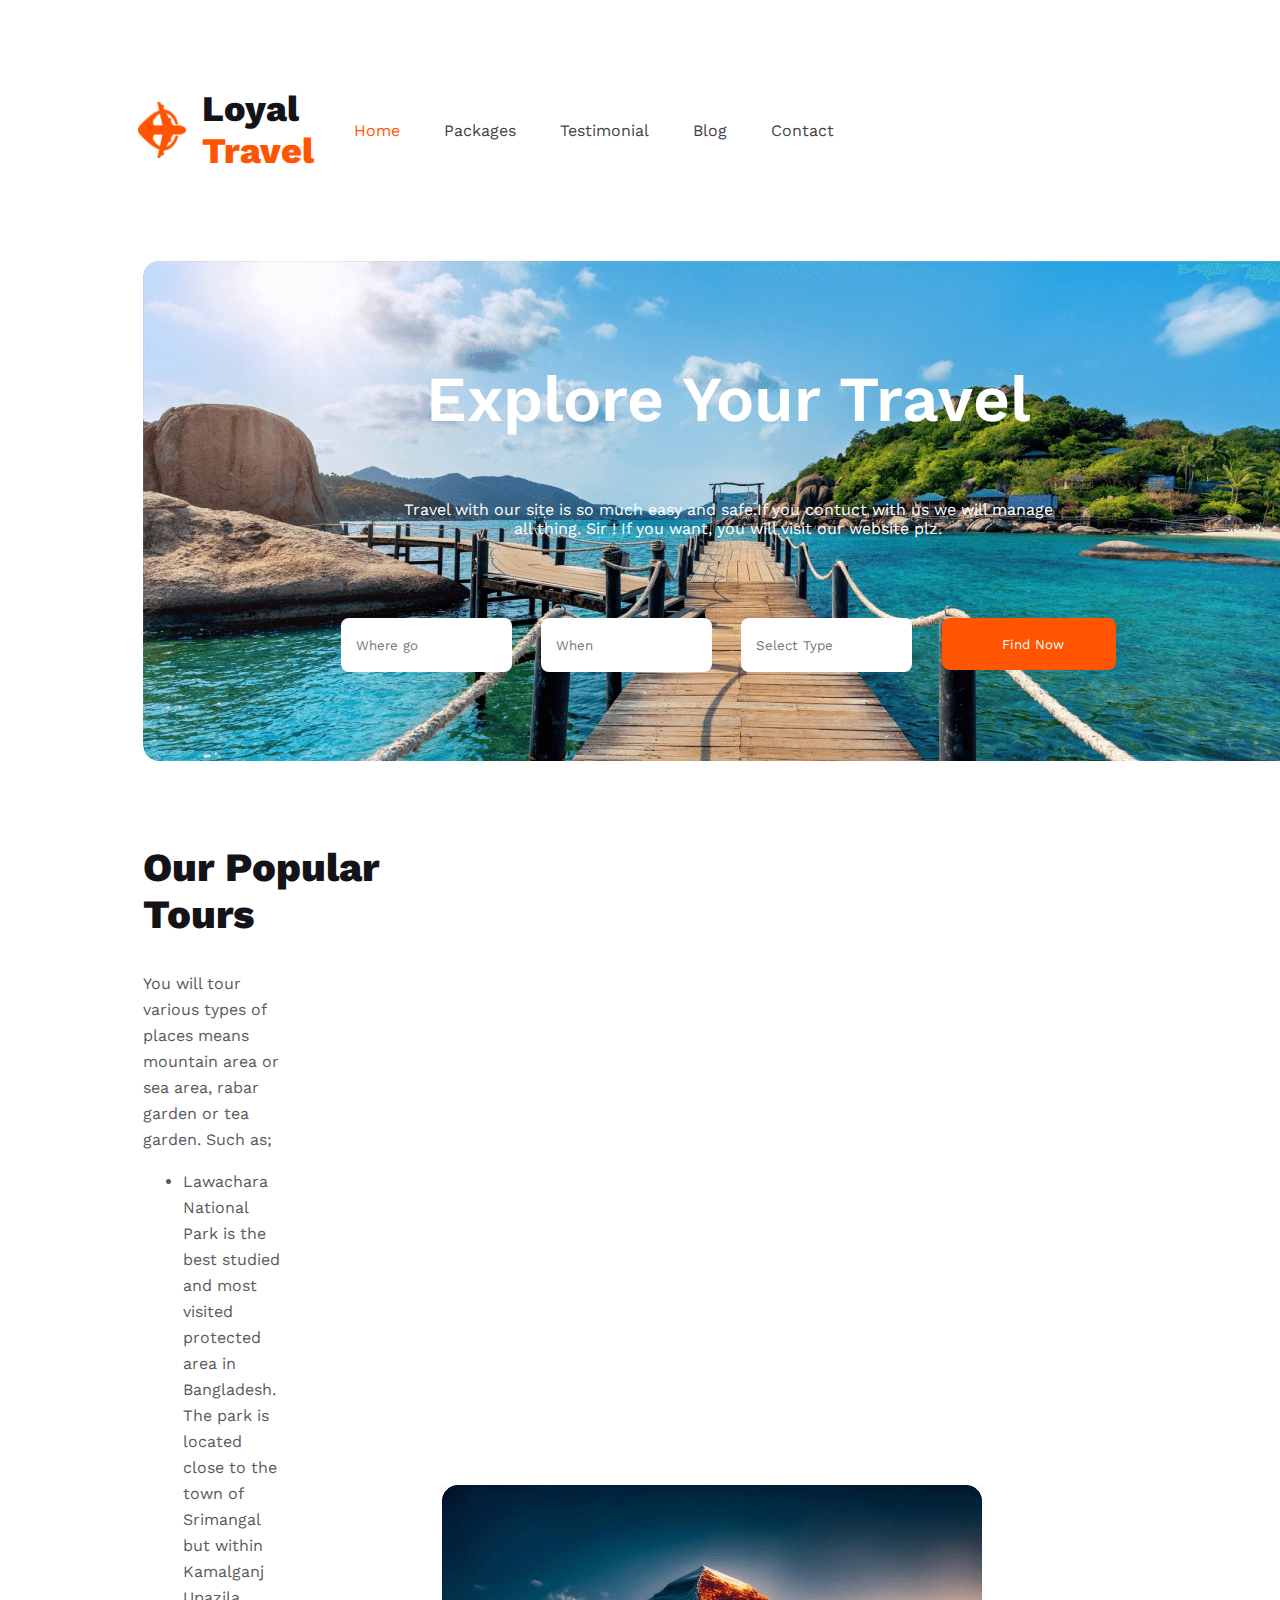
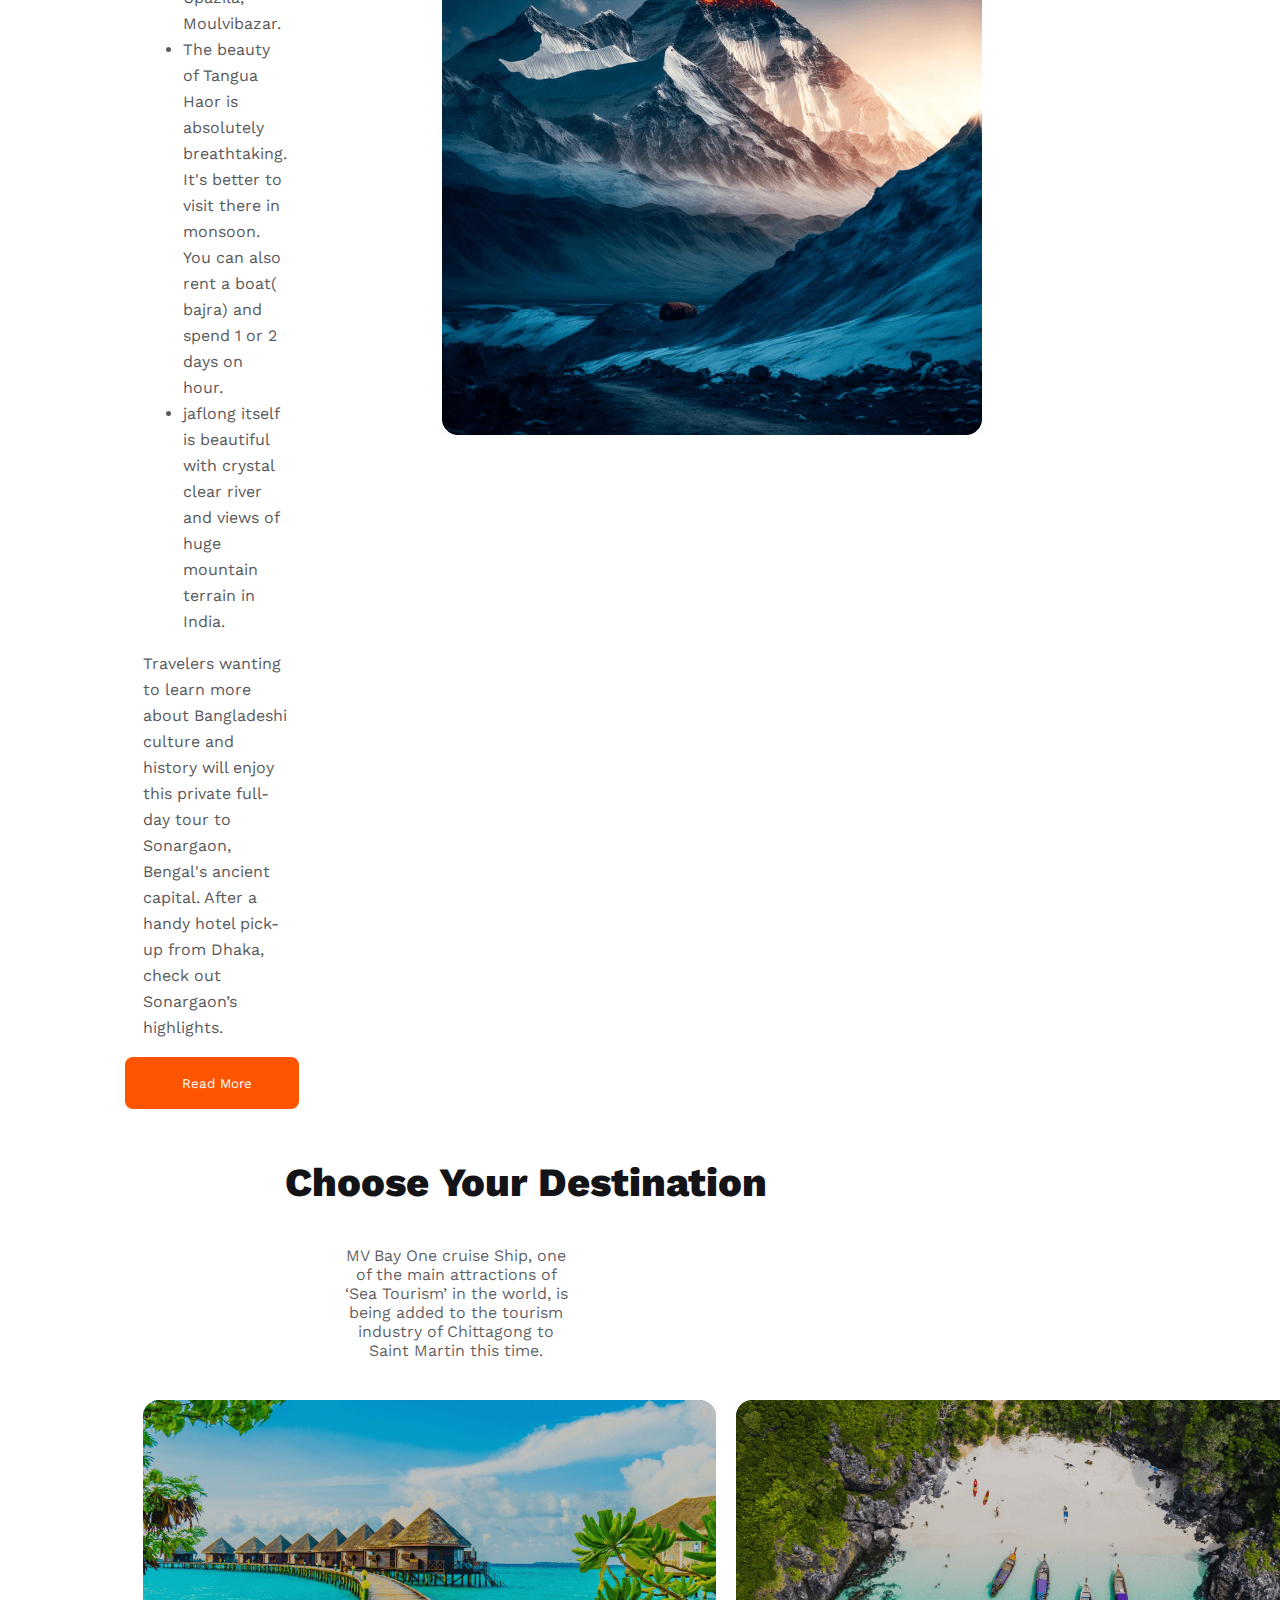
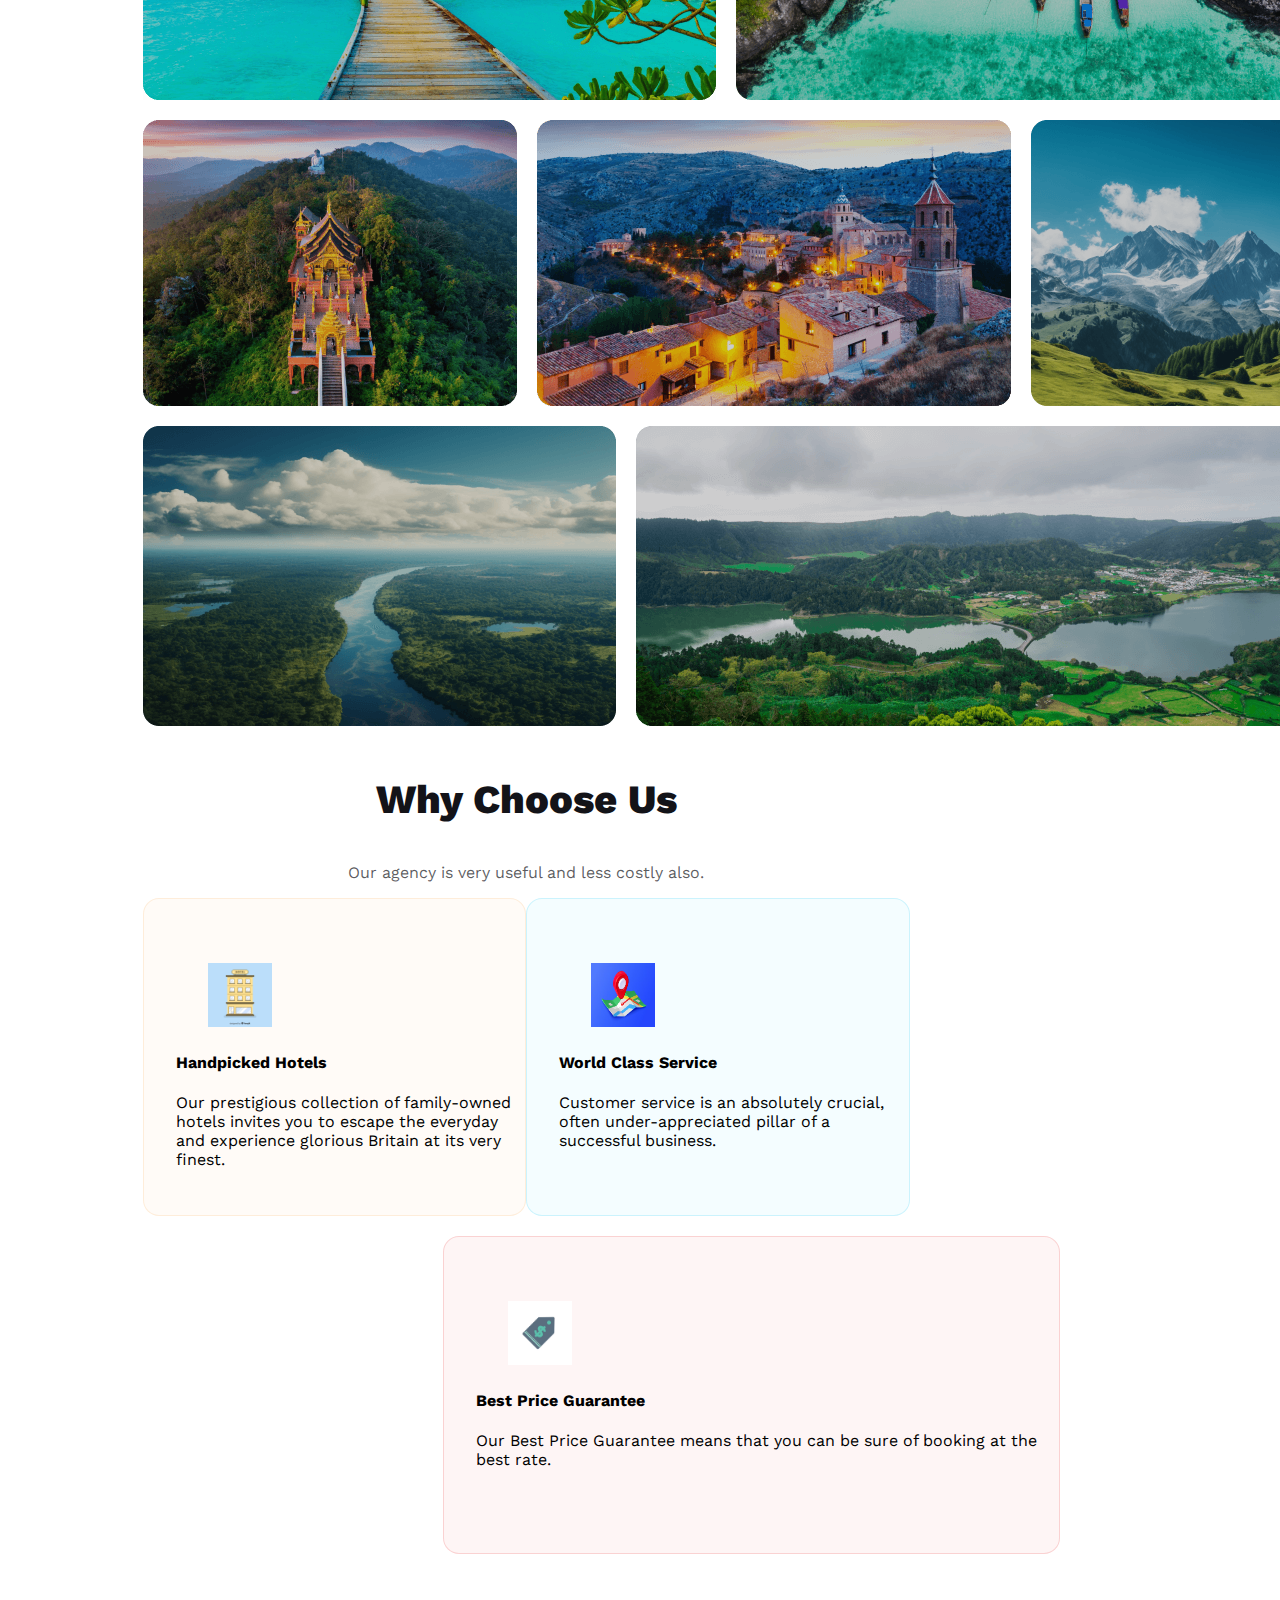
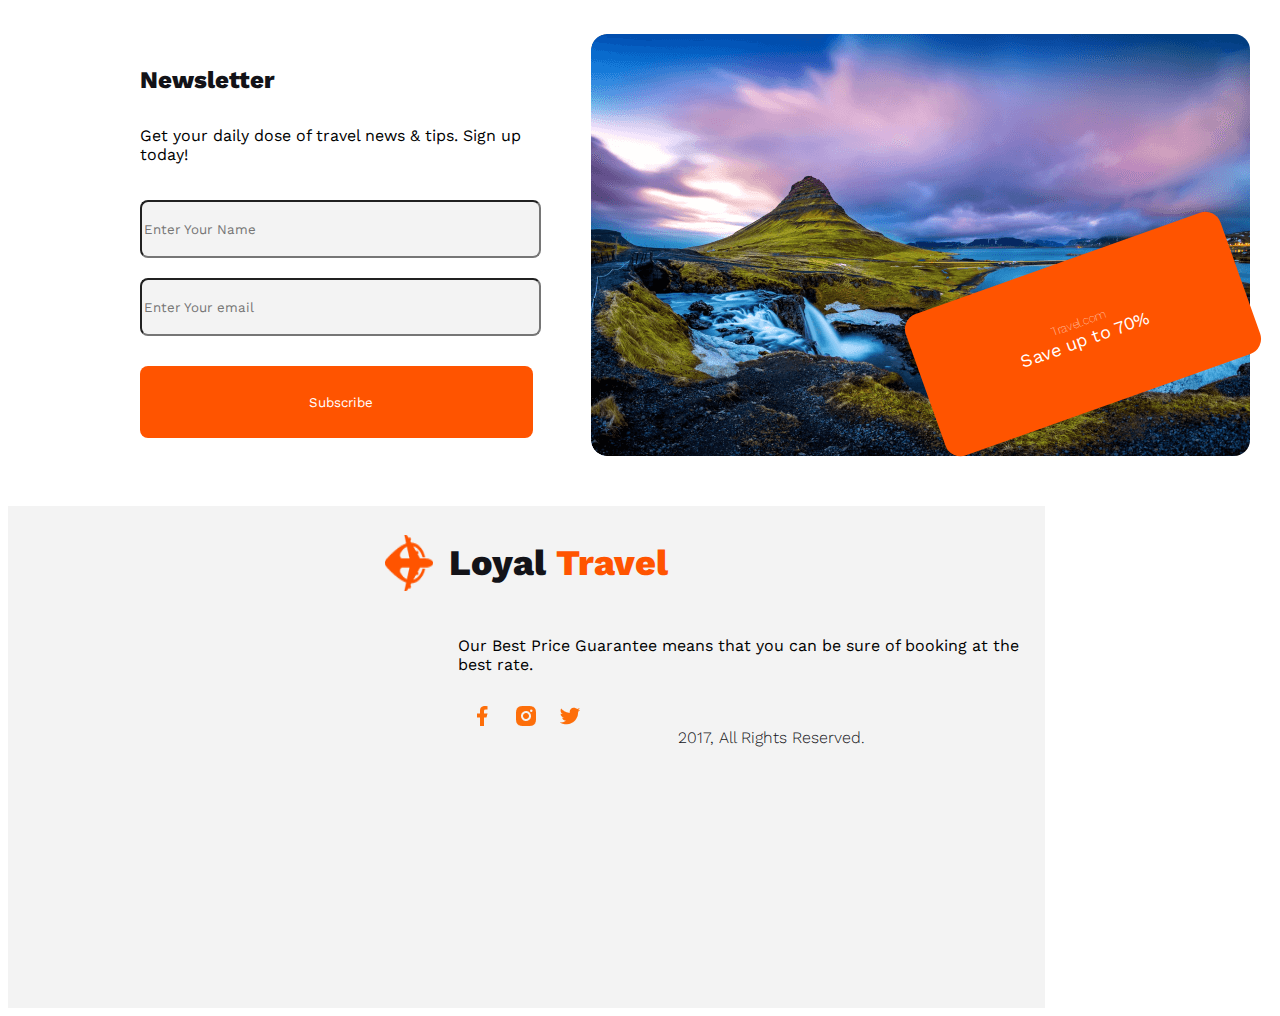
<file: index.html>
<!DOCTYPE html>
<html lang="en">

<head>
  <meta charset="UTF-8">
  <meta name="viewport" content="width=device-width, initial-scale=1.0">
  <title>Loyal Travel</title>
  <link rel="stylesheet" href="styles/bloge.css">
</head>

<body>
  <!-- header section start -->
  <header>
    <nav class="nav-sec">
      <div class="nav-icon">
        <img src="Images/Group 40071 (2).png" alt="">
        <h3 class="nav-icon-title">Loyal <span class="nav-icon-title2">Travel</span></h3>
      </div>
      <ul class="nav-tag">
        <li class="nav-icon-title2">Home</li>
        <li>Packages</li>
        <li>Testimonial</li>
        <li>Blog</li>
        <li>Contact</li>
      </ul>
    </nav>
    <section class="banner">
      <div class="banner-content">
        <h2 class="banner-title">Explore Your Travel</h2>
        <p class="banner-description">Travel with our site is so much easy and safe.If you contuct with us we will manage all thing. Sir ! If you want,
        you will visit our website plz.
        </p>
      </div>
      <div class="banner-img">
        <div class="banner-img-2">
          <input class="input" type="text" placeholder="Where go">
          <input class="input" type="text" placeholder="When">
          <input class="input" type="text" placeholder="Select Type">
        </div>
        <button class="btn-primary">Find Now</button>
      </div>
    </section>
  </header>
  <!-- header section over -->
  <main>
    <section class="popular-tours">
      <div class="popular-tours-content">
        <h2 class="popular-tours-title ">Our Popular Tours</h2>
        <div>
          <p class="popular-tours-description">You will tour various types of places means mountain area or sea area, rabar garden or tea garden. Such as;</p>
          <ul>
           <li class="popular-tours-description">Lawachara National Park is the best studied and most visited protected area in Bangladesh. The park is located close to the town of Srimangal but within Kamalganj Upazila, Moulvibazar. </li>
           <li class="popular-tours-description">The beauty of Tangua Haor is absolutely breathtaking. It's better to visit there in monsoon. You can also rent a boat( bajra) and spend 1 or 2 days on hour. </li>
           <li class="popular-tours-description">jaflong itself is beautiful with crystal clear river and views of huge mountain terrain in India. </li>
          </ul>
          <p class="popular-tours-description">Travelers wanting to learn more about Bangladeshi culture and history will enjoy this private full-day tour to Sonargaon, Bengal's ancient capital. After a handy hotel pick-up from Dhaka, check out Sonargaon’s highlights.</p>
        </div>
        <button class="btn-primary">Read More</button>
      </div> 
      <img class="popular-tours-img" src="Images/Rectangle 4.png" alt="">
    </section>
    <section class="choose">
      <h3 class="choose-title">Choose Your Destination</h3>
      <p class="choose-description">MV Bay One cruise Ship, one of the main attractions of ‘Sea Tourism’ in the world, is being added to the tourism industry of Chittagong to Saint Martin this time.</p>
      <div class="img-1">
        <img src="Images/Rectangle 5.png" alt="">
        <img src="Images/Rectangle 8.png" alt="">
      </div>
      <div class="img-2">
        <img src="Images/Rectangle 6.png" alt="">
        <img src="Images/Rectangle 7.png" alt="">
        <img src="Images/Rectangle 9.png" alt="">
      </div>
      <div class="img-3">
        <img src="Images/Rectangle 11.png" alt="">
        <img src="Images/Rectangle 10.png" alt="">
      </div>
    </section>
    <section class="why-choose">
      <h3 class="why-choose-title">Why Choose Us</h3>
      <p class="why-choose-description">Our agency is very useful and less costly also.</p>
      <div class="container">
        <div class="container-1">
          <img src="Images/flat-hotel-building_23-2148149230.avif" alt="">
          <h4 class="container-1-title">Handpicked Hotels</h4>
          <p class="container-1-description">Our prestigious collection of family-owned hotels invites you to escape the everyday and experience glorious Britain at its very finest.</p>
        </div>
        <div class="container-2">
          <img src="Images/icon-3d-map-with-red-pin-location-tag_107791-15771.avif" alt="">
          <h4 class="container-1-title">World Class Service</h4>
          <p class="container-1-description">Customer service is an absolutely crucial, often under-appreciated pillar of a successful business. </p>
        </div>
      </div>
      <div class="container-3">
        <img src="Images/illustration-label-tag_53876-5901.avif" alt="">
        <h4 class="container-1-title">Best Price Guarantee</h4>
        <p class="container-1-description">Our Best Price Guarantee means that you can be sure of booking at the best rate.</p>
      </div>
    </section>
    <section class="newsletter">
      <div class="newsletter-content">
        <h4 class="newsletter-title">Newsletter</h4>
        <p class="container-1-description">Get your daily dose of travel news & tips. Sign up today!</p>
        <input type="text" placeholder="Enter Your Name">
        <input type="text" placeholder="Enter Your email">
        <button class="btn-primary">Subscribe</button>
      </div>
      <div class="newsletter-img">
        <button class="btn-primary-2">
          <h5 class="travel">Travel.com</h5>
          <h4 class="save">Save up to 70%</h4>
        </button>
      </div>
    </section>
  </main>
  <footer class="footer">
    <div class="nav-icon">
      <img src="Images/Group 40071 (2).png" alt="">
      <h3 class="nav-icon-title">Loyal <span class="nav-icon-title2">Travel</span></h3>
    </div>
      <p class="container-1-description-2">Our Best Price Guarantee means that you can be sure of booking at the best rate.</p>
      <div class="icon">
        <img src="Images/icons/facebook.png" alt="">
        <img src="Images/icons/insta.png" alt="">
        <img src="Images/icons/twitter.png" alt="">
      </div>
      <small class="small">2017, All Rights Reserved.</small>
  </footer>

</body>

</html>
</file>
<file: styles/bloge.css>
/* font size */
@import url('https://fonts.googleapis.com/css2?family=Open+Sans:ital,wght@0,400;0,600;0,800;1,600&family=Work+Sans:ital,wght@0,400;0,600;0,700;0,800;1,700&display=swap');

* {
  font-family: 'Open Sans', sans-serif;
  font-family: 'Work Sans', sans-serif;
}

body {
  max-width: 81%;
}

/* nav section styles */
.nav-sec {
  display: flex;
  justify-content: space-between;
  margin: 52px 130px 0px;
}

.nav-icon {
  display: flex;
  justify-content: center;
  align-items: center;

}

.nav-icon img {
  width: 48px;
  height: 56px;
}

.nav-icon-title {
  padding-left: 16px;
  color: #131318;
  font-size: 36px;
  font-weight: 800;
}

.nav-icon-title2 {
  color: #FF5400;
}


.nav-tag {
  display: flex;
  list-style: none;
  justify-content:center;
  align-items: center;
  gap: 44px;
  color:  #424247;
  margin-right: 170px;
}

/* banner sec styles */
.banner {
  background-image: url('../Images/Group\ 13\ \(1\)\ \(1\).png');
  background-repeat: no-repeat;
  margin: 30px 135px 50px;
  width: 1170px;
  height: 500px;
  border-radius: 16px;
  text-align: center;
}

.banner-title {
  color: #FFF;
  font-size: 64px;
  font-weight: 600;
  padding: 100px 270px 10px;
}

.banner-description {
  color: #FFF;
  font-size: 16px;
  font-weight: 400;
  padding: 0 250px 48px;
}

.banner-img {
  padding: 16px;
  gap: 24px;
  border-radius: 8px;
  display: flex;
  justify-content: center;
}

.input {
  width: 154px;
  height: 52px;
  border-radius: 8px;
  background: #FFF;
  border: 0;
  margin-right: 24px;
  padding-left: 15px;
}

.btn-primary {
  width: 174px;
  height: 52px;
  border-radius: 8px;
  background: #FF5400;
  border: 0;
  margin-left: -18px;
  color: #FFF;
  padding-left: 15px;
}

/* header section responsive */
@media screen and(max-width:576px) {
  .banner-img {
    display: grid;
    grid-template-columns: repeat(1, 1fr);
  }

}

/* banner sec style over */
/* popular section styles */
.popular-tours {
  display: flex;
  margin: 20px 135px 20px;
  display: flex;
  align-items: center;
  justify-content: space-between;
  gap: 5px;
}

.popular-tours-title {
  color: #131318;
  font-size: 40px;
  font-weight: 800;
}

.popular-tours-img {
  /* margin-left: 100px; */
  margin-right: 150px;
  width: 540px;
  height: 550px;
}

.popular-tours-description {
  color: #5A5A5D;
  font-size: 16px;
  font-weight: 400;
  line-height: 26px;
  margin-right: 150px;
}
/* popular section responsive  */
@media screen and(max-width:576px) {
  .popular-tours{
    display: grid;
    grid-template-columns: repeat(1, 1fr);
  }
}
/* choose section styles */
.choose {
  text-align: center;
  margin: 50px 135px 20px;
  justify-content: center;
}

.choose-title {
  color: #131318;
  font-size: 40px;
  font-weight: 800;
  padding-left: -100px;

}

.choose-description {
  color: rgba(19, 19, 24, 0.70);
  font-size: 16px;
  font-weight: 400;
  padding-left: 200px;
  padding-right: 340px;
}

.img-1{
  display: flex;
  gap: 20px;
  margin-bottom: 20px;
  margin-top: 40px;
}
.img-2{
  display: flex;
  gap: 20px;
  margin-bottom: 20px;
}
.img-3 {
  display: flex;
  gap: 20px;
}

/* why-choose styles */
.why-choose {
  margin: 50px 135px 20px;
}

.why-choose-title {
  color: #131318;
  text-align: center;
  font-size: 40px;
  font-weight: 800;
}

.why-choose-description {
  color: rgba(19, 19, 24, 0.70);
  text-align: center;
  font-size: 16px;
  font-weight: 400;
}

.container {
  display: flex;
  justify-content: space-between;

}

.container-1 {
  width: 583px;
  height: 284px;
  text-align: left;
  border-radius: 16px;
  border: 1px solid rgba(251, 181, 99, 0.20);
  background: rgba(251, 181, 99, 0.05);
  padding-left: 32px;
  padding-top: 32px;
}

.container-1-description {
  text-align: left;
}

.container-2 {
  width: 583px;
  height: 284px;
  text-align: left;
  margin-right: ;
  border-radius: 16px;
  border: 1px solid rgba(41, 206, 246, 0.20);
  background: rgba(41, 206, 246, 0.05);
  padding-left: 32px;
  padding-top: 32px;
}

.container-3 {
  align-items: center;
  justify-content: center;
  text-align: left;
  margin-top: 20px;
  margin-left: 300px;
  width: 583px;
  height: 284px;
  border-radius: 16px;
  border: 1px solid rgba(233, 68, 68, 0.20);
  background: rgba(233, 68, 68, 0.05);
  padding-left: 32px;
  padding-top: 32px;
}

.why-choose img {
  width: 64px;
  height: 64px;
  padding-top: 32px;
  padding-left: 32px;
}

/* newsletter styles */
.newsletter {
  margin: 80px 132px 50px;
  display: flex;
  gap: 50px;
}

.newsletter-title {
  color: #131318;
  font-size: 24px;
  font-weight: 800;
}

.newsletter input {
  width: 393px;
  height: 52px;
  border-radius: 8px;
  background: rgba(19, 19, 24, 0.05);
  margin-top: 20px;
}

.newsletter-content button {
  width: 393px;
  height: 72px;
  border-radius: 8px;
  margin-top: 30px;
  margin-left: 0;
  border: 0;
}

.newsletter-img {
  background-image: url('../Images/Rectangle\ 8\ \(1\).png');
  width: 1472px;
  height: 422px;
  border-radius: 16px;
}

.save {
  color: #FFF;
  font-size: 18px;
  font-weight: 400;
  margin-top: 0;
}

.travel {
  color: #FFF;
  text-align: center;
  font-size: 12px;
  font-weight: 150;
  margin-bottom: 0;
}

.btn-primary-2 {
  width: 334px;
  height: 150px;
  transform: rotate(-19.628deg);
  border-radius: 16px;
  background: #FF5400;
  border: 0;
  margin-top: 225px;
  margin-left: 325px;
}

.footer {
  width: 100%;
  height: 502px;
  background: rgba(19, 19, 24, 0.05);
}

.icon {
  display: flex;
  justify-content: center;
  margin-top: 30px;
  gap: 20px;
}
.container-1-description-2{
  align-items: center;
  margin-left: 450px;
}
.small{
  color: #131318;
  font-size: 16px;
  font-weight: 300;
  text-align: center;
  margin-left: 670px;
  /* margin-top: 550px; */
  margin-bottom: 100px;
 }
</file>
